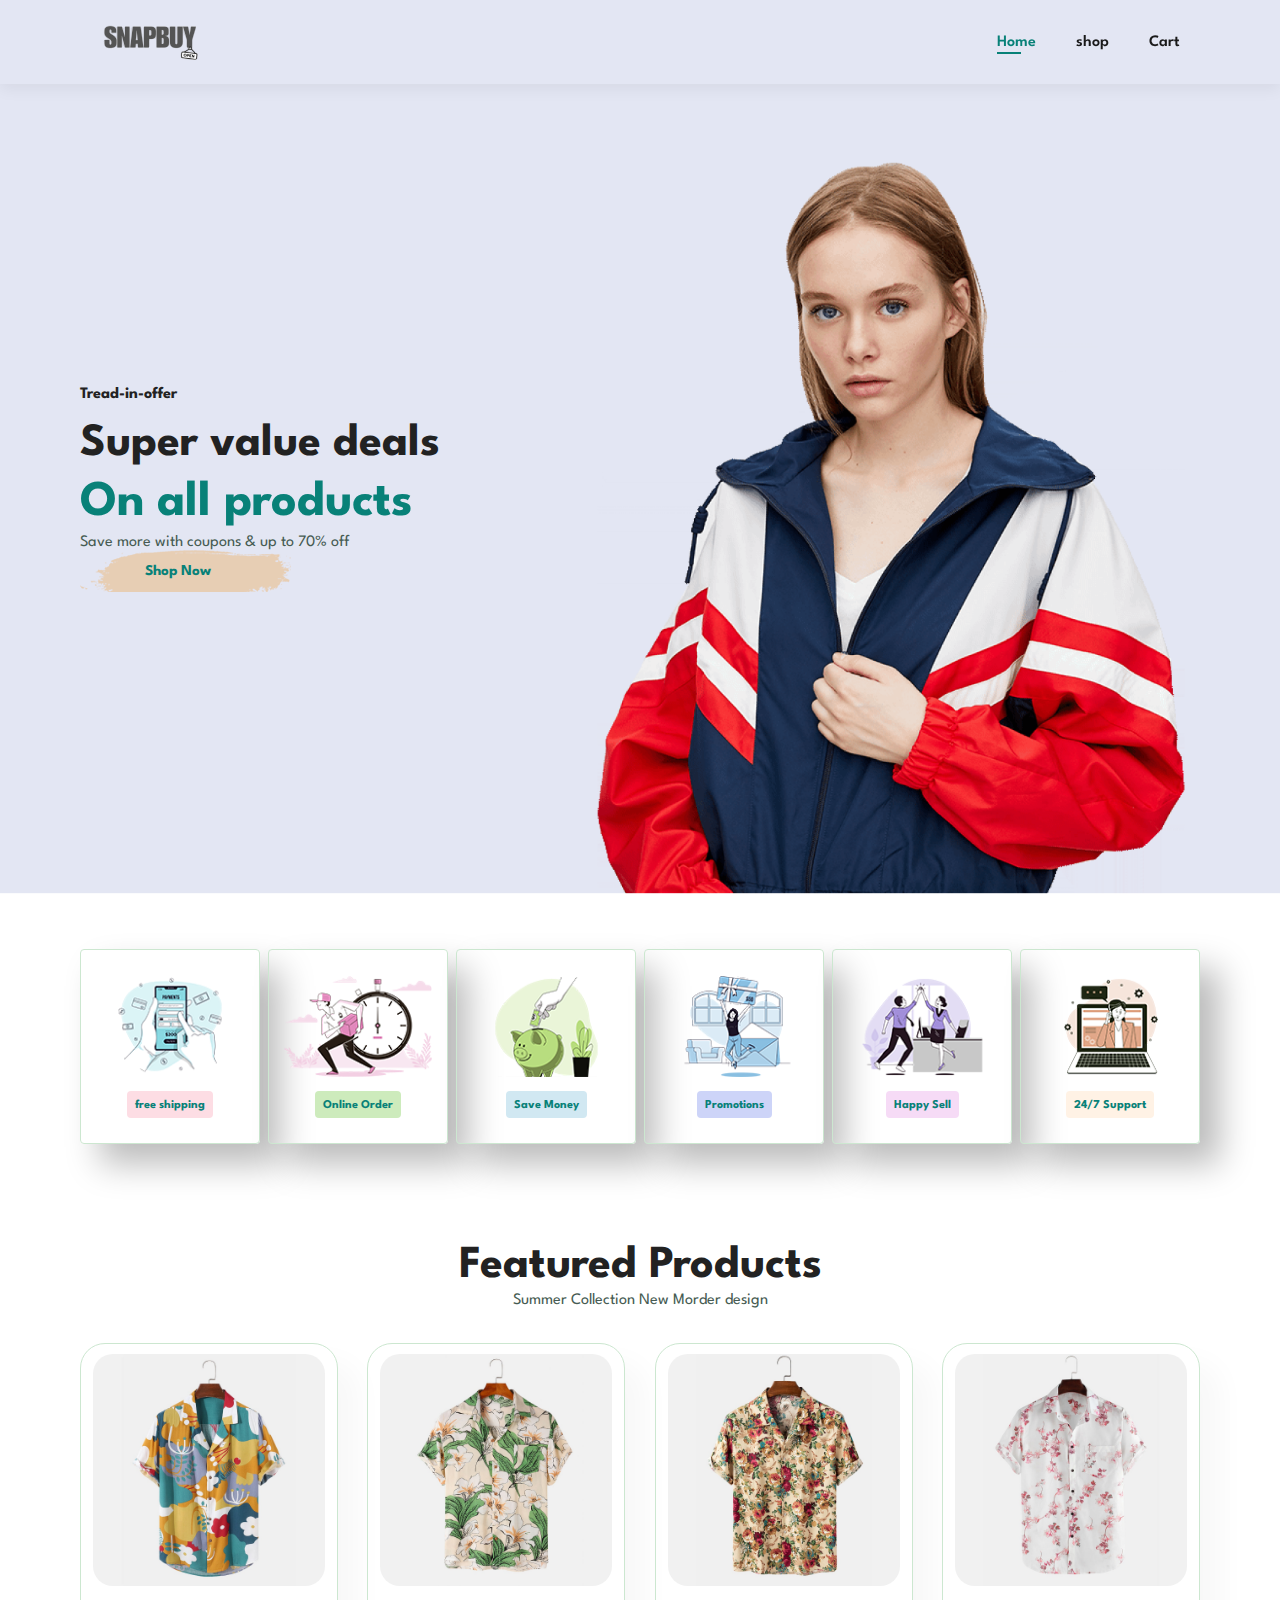
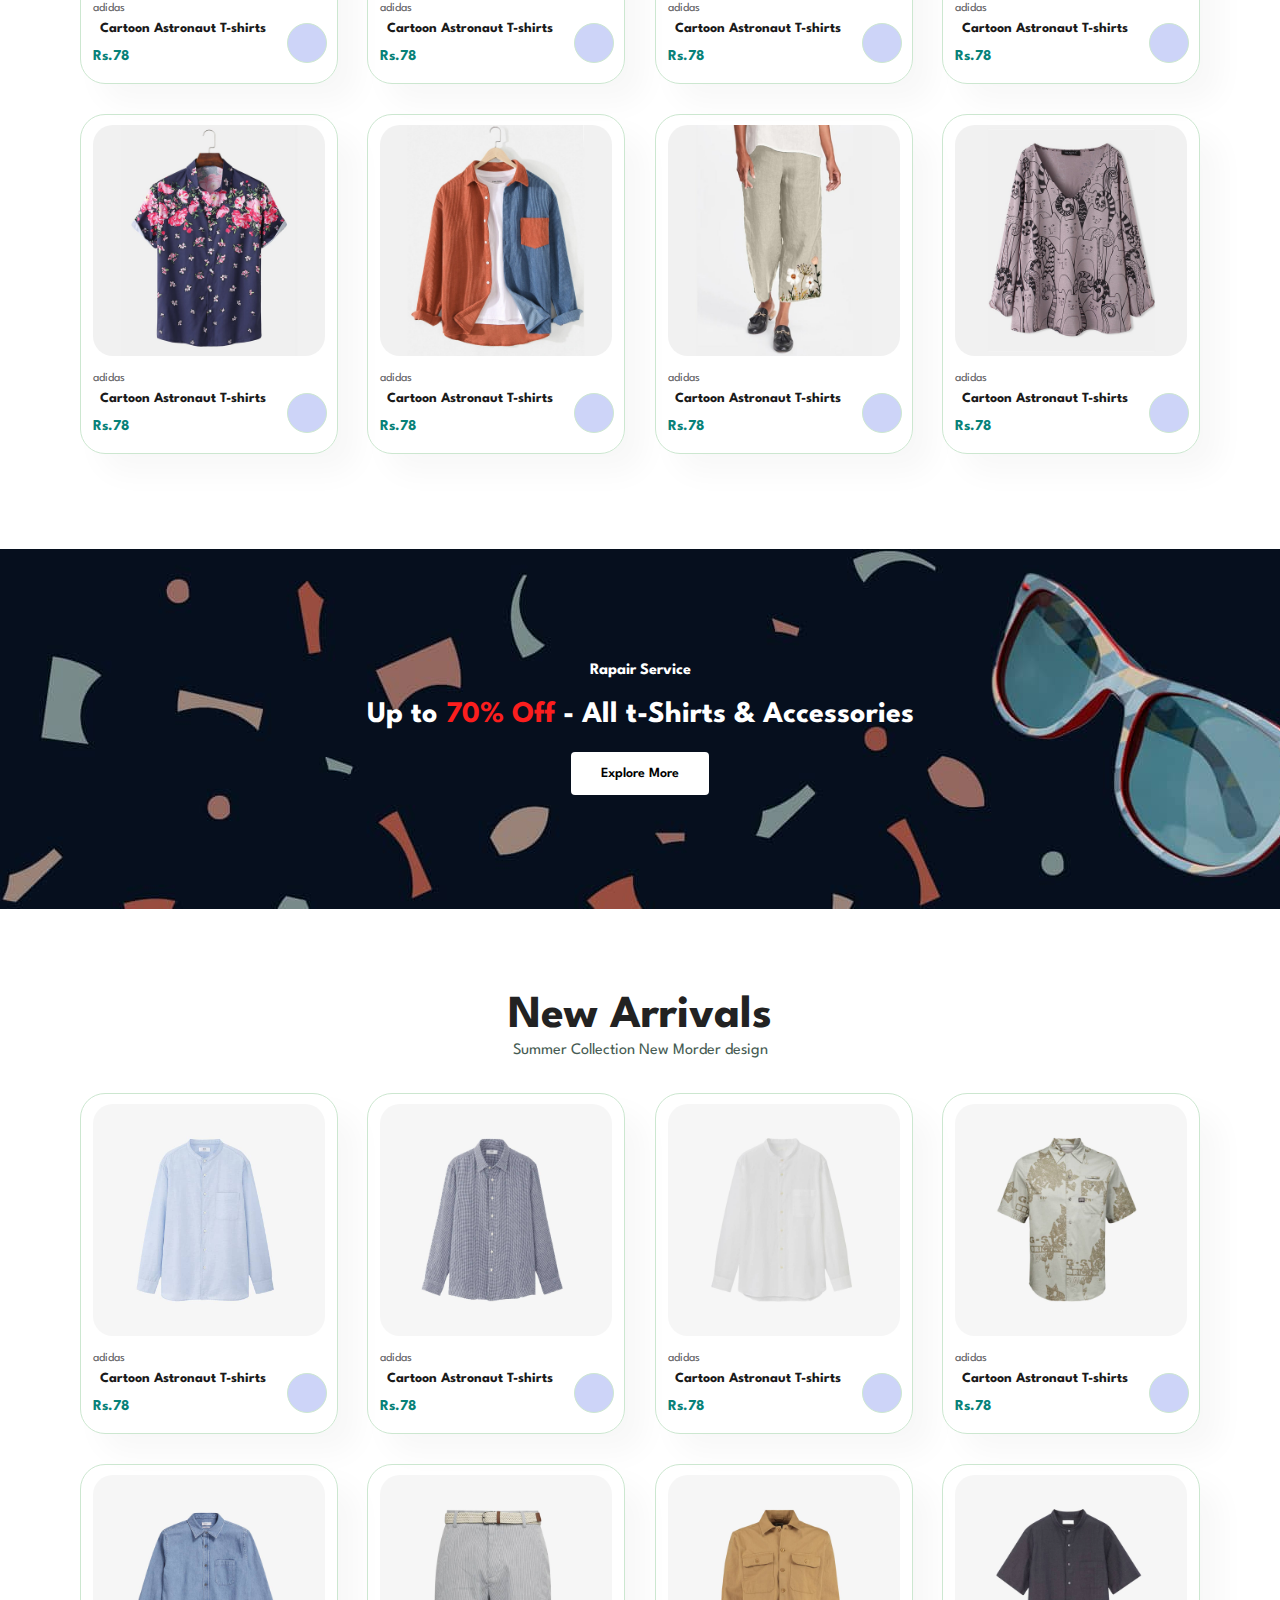
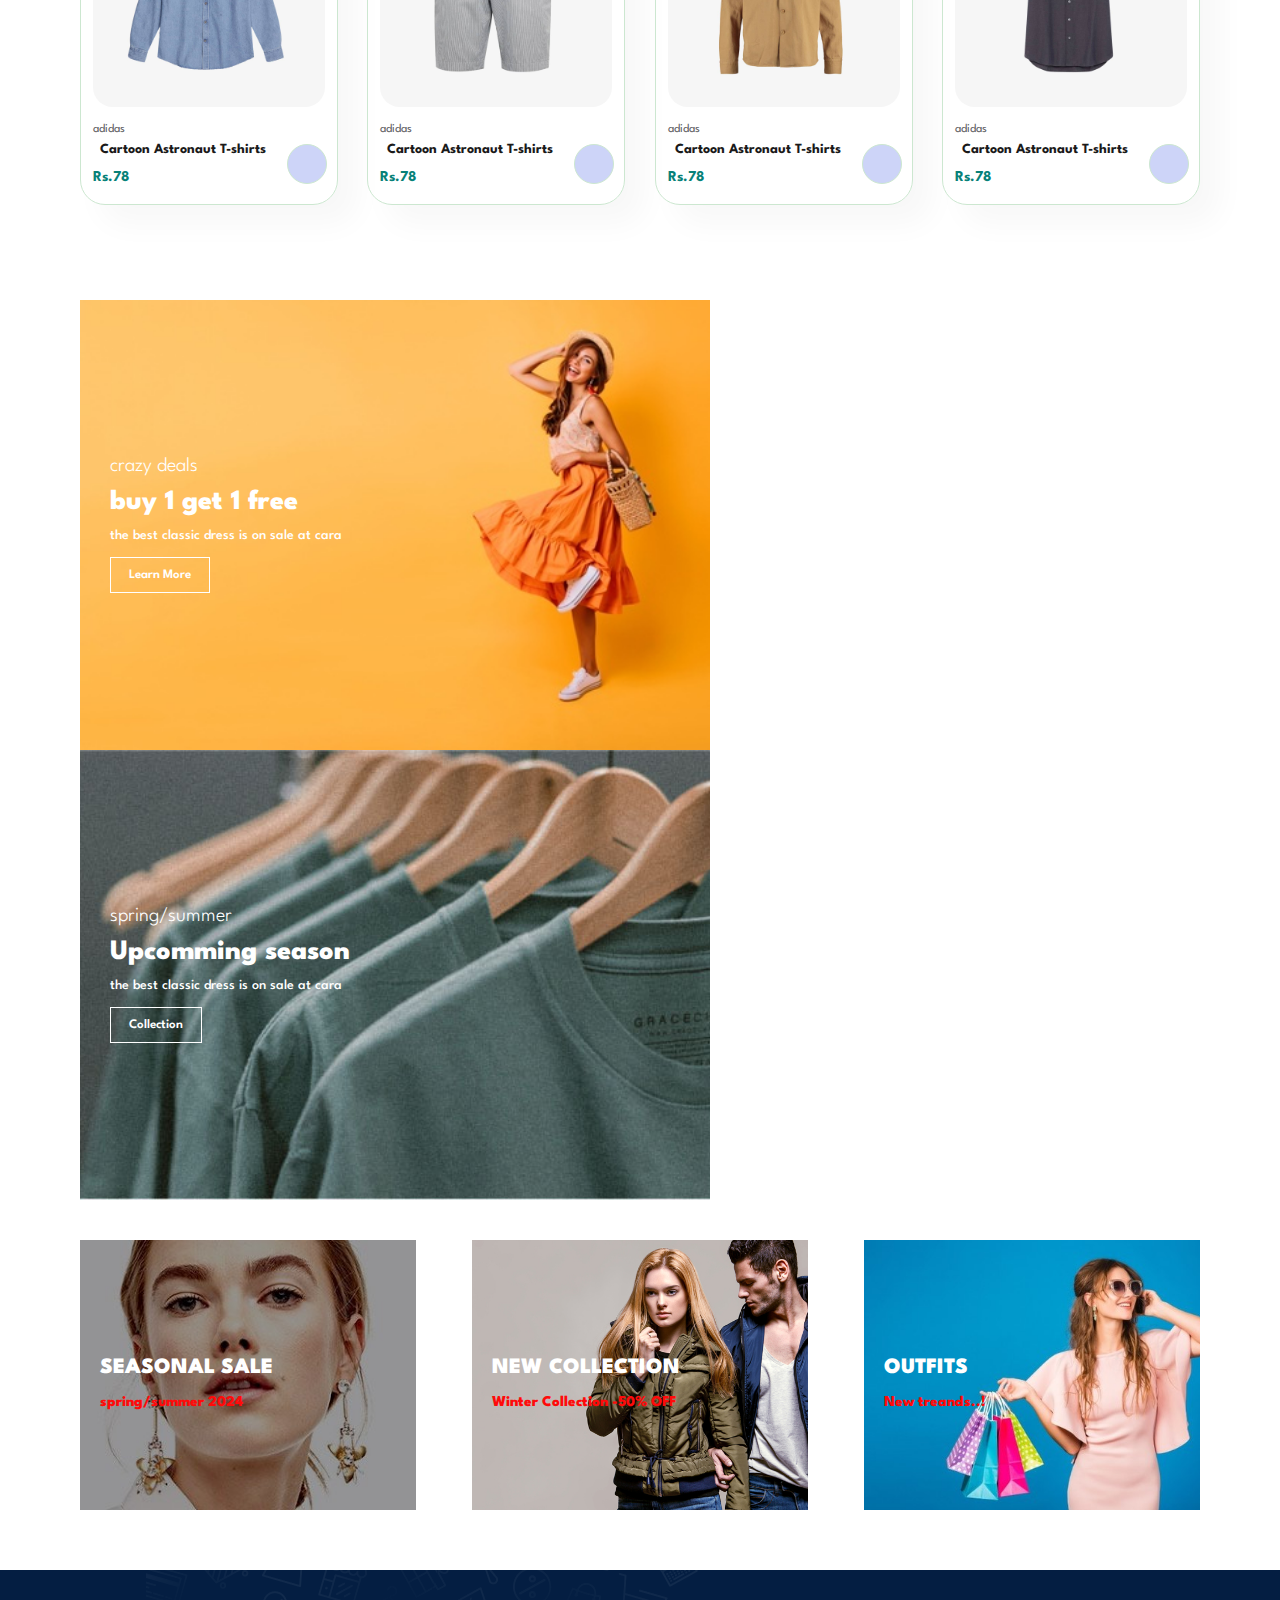
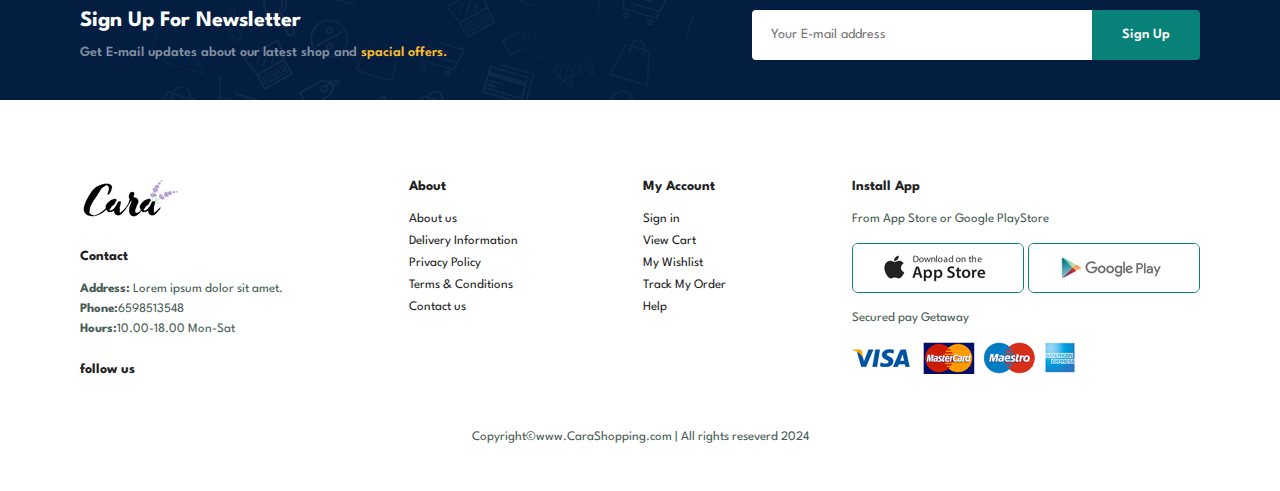
<file: index.html>
<!DOCTYPE html>
<html lang="en">

<head>
    <meta charset="UTF-8">
    <meta name="viewport" content="width=device-width, initial-scale=1.0">
    <title>Snapbuy-online shopping solutions</title>
    <link rel="stylesheet" href="https://cdnjs.cloudflare.com/ajax/libs/font-awesome/6.5.1/css/all.min.css"
        integrity="sha512-DTOQO9RWCH3ppGqcWaEA1BIZOC6xxalwEsw9c2QQeAIftl+Vegovlnee1c9QX4TctnWMn13TZye+giMm8e2LwA=="
        crossorigin="anonymous" referrerpolicy="no-referrer" />


    <link rel="stylesheet" href="style.css">
</head>

<body>
    <section id="header">
        <a href="#"><img src="img/snapbuy.png" class="logo"></a>

        <div>
            <ul id="navbar">
                <li><a class="active" href="index.html">Home</a></li>
                <li><a href="shop.html">shop</a></li>
                <li><a href="cart.html">Cart</a></li>


            </ul>

        </div>
    </section>


    <section id="hero">
        <h4>Tread-in-offer</h4>
        <h2>Super value deals</h2>
        <h1>On all products</h1>
        <p>Save more with coupons & up to 70% off</p>
        <button>Shop Now</button>
    </section>

    <section id="feature" class="section-p1">

        <div class="fe-box">
            <img src="img/features/f1.png" alt="">
            <h6>free shipping</h6>
        </div>

        <div class="fe-box">
            <img src="img/features/f2.png" alt="">
            <h6>Online Order</h6>
        </div>

        <div class="fe-box">
            <img src="img/features/f3.png" alt="">
            <h6>Save Money</h6>
        </div>

        <div class="fe-box">
            <img src="img/features/f4.png" alt="">
            <h6>Promotions</h6>
        </div>

        <div class="fe-box">
            <img src="img/features/f5.png" alt="">
            <h6>Happy Sell</h6>
        </div>

        <div class="fe-box">
            <img src="img/features/f6.png" alt="">
            <h6>24/7 Support</h6>
        </div>
    </section>

    <section id="product1" class="section-p1">
        <h2>Featured Products </h2>
        <p>Summer Collection New Morder design </p>
        <div class="pro-container">
            <div class="pro">
                <img src="img/products/f1.jpg" alt="">
                <div class="des">
                    <span>adidas</span>
                    <h5>Cartoon Astronaut T-shirts</h5>
                    <div class="star">
                        <i class="fas fa-star"> </i>
                        <i class="fas fa-star"> </i>
                        <i class="fas fa-star"> </i>
                        <i class="fas fa-star"> </i>
                        <i class="fas fa-star"> </i>
                    </div>
                    <h4>Rs.78</h4>
                </div>
                <a href="#"><i class="fal fa-cart-shopping cart"></i></a>
            </div>

            <div class="pro">
                <img src="img/products/f2.jpg" alt="">
                <div class="des">
                    <span>adidas</span>
                    <h5>Cartoon Astronaut T-shirts</h5>
                    <div class="star">
                        <i class="fas fa-star"> </i>
                        <i class="fas fa-star"> </i>
                        <i class="fas fa-star"> </i>
                        <i class="fas fa-star"> </i>
                        <i class="fas fa-star"> </i>
                    </div>
                    <h4>Rs.78</h4>
                </div>
                <a href="#"><i class="fal fa-cart-shopping cart"></i></a>
            </div>

            <div class="pro">
                <img src="img/products/f3.jpg" alt="">
                <div class="des">
                    <span>adidas</span>
                    <h5>Cartoon Astronaut T-shirts</h5>
                    <div class="star">
                        <i class="fas fa-star"> </i>
                        <i class="fas fa-star"> </i>
                        <i class="fas fa-star"> </i>
                        <i class="fas fa-star"> </i>
                        <i class="fas fa-star"> </i>
                    </div>
                    <h4>Rs.78</h4>
                </div>
                <a href="#"><i class="fal fa-cart-shopping cart"></i></a>
            </div>

            <div class="pro">
                <img src="img/products/f4.jpg" alt="">
                <div class="des">
                    <span>adidas</span>
                    <h5>Cartoon Astronaut T-shirts</h5>
                    <div class="star">
                        <i class="fas fa-star"> </i>
                        <i class="fas fa-star"> </i>
                        <i class="fas fa-star"> </i>
                        <i class="fas fa-star"> </i>
                        <i class="fas fa-star"> </i>
                    </div>
                    <h4>Rs.78</h4>
                </div>
                <a href="#"><i class="fal fa-cart-shopping cart"></i></a>
            </div>

            <div class="pro">
                <img src="img/products/f5.jpg" alt="">
                <div class="des">
                    <span>adidas</span>
                    <h5>Cartoon Astronaut T-shirts</h5>
                    <div class="star">
                        <i class="fas fa-star"> </i>
                        <i class="fas fa-star"> </i>
                        <i class="fas fa-star"> </i>
                        <i class="fas fa-star"> </i>
                        <i class="fas fa-star"> </i>
                    </div>
                    <h4>Rs.78</h4>
                </div>
                <a href="#"><i class="fal fa-cart-shopping cart"></i></a>
            </div>

            <div class="pro">
                <img src="img/products/f6.jpg" alt="">
                <div class="des">
                    <span>adidas</span>
                    <h5>Cartoon Astronaut T-shirts</h5>
                    <div class="star">
                        <i class="fas fa-star"> </i>
                        <i class="fas fa-star"> </i>
                        <i class="fas fa-star"> </i>
                        <i class="fas fa-star"> </i>
                        <i class="fas fa-star"> </i>
                    </div>
                    <h4>Rs.78</h4>
                </div>
                <a href="#"><i class="fal fa-cart-shopping cart"></i></a>
            </div>


            <div class="pro">
                <img src="img/products/f7.jpg" alt="">
                <div class="des">
                    <span>adidas</span>
                    <h5>Cartoon Astronaut T-shirts</h5>
                    <div class="star">
                        <i class="fas fa-star"> </i>
                        <i class="fas fa-star"> </i>
                        <i class="fas fa-star"> </i>
                        <i class="fas fa-star"> </i>
                        <i class="fas fa-star"> </i>
                    </div>
                    <h4>Rs.78</h4>
                </div>
                <a href="#"><i class="fal fa-cart-shopping cart"></i></a>
            </div>


            <div class="pro">
                <img src="img/products/f8.jpg" alt="">
                <div class="des">
                    <span>adidas</span>
                    <h5>Cartoon Astronaut T-shirts</h5>
                    <div class="star">
                        <i class="fas fa-star"> </i>
                        <i class="fas fa-star"> </i>
                        <i class="fas fa-star"> </i>
                        <i class="fas fa-star"> </i>
                        <i class="fas fa-star"> </i>
                    </div>
                    <h4>Rs.78</h4>
                </div>
                <a href="#"><i class="fal fa-cart-shopping cart"></i></a>
            </div>


        </div>

    </section>

    <section id="banner" class="section-m1">
        <h4>Rapair Service</h4>

        <h2>Up to <span>70% Off</span> - All t-Shirts & Accessories</h2>

        <button class="normal">Explore More </button>

    </section>
    <section id="product1" class="section-p1">
        <h2>New Arrivals </h2>
        <p>Summer Collection New Morder design </p>
        <div class="pro-container">
            <div class="pro">
                <img src="img/products/n1.jpg" alt="">
                <div class="des">
                    <span>adidas</span>
                    <h5>Cartoon Astronaut T-shirts</h5>
                    <div class="star">
                        <i class="fas fa-star"> </i>
                        <i class="fas fa-star"> </i>
                        <i class="fas fa-star"> </i>
                        <i class="fas fa-star"> </i>
                        <i class="fas fa-star"> </i>
                    </div>
                    <h4>Rs.78</h4>
                </div>
                <a href="#"><i class="fal fa-cart-shopping cart"></i></a>
            </div>

            <div class="pro">
                <img src="img/products/n2.jpg" alt="">
                <div class="des">
                    <span>adidas</span>
                    <h5>Cartoon Astronaut T-shirts</h5>
                    <div class="star">
                        <i class="fas fa-star"> </i>
                        <i class="fas fa-star"> </i>
                        <i class="fas fa-star"> </i>
                        <i class="fas fa-star"> </i>
                        <i class="fas fa-star"> </i>
                    </div>
                    <h4>Rs.78</h4>
                </div>
                <a href="#"><i class="fal fa-cart-shopping cart"></i></a>
            </div>

            <div class="pro">
                <img src="img/products/n3.jpg" alt="">
                <div class="des">
                    <span>adidas</span>
                    <h5>Cartoon Astronaut T-shirts</h5>
                    <div class="star">
                        <i class="fas fa-star"> </i>
                        <i class="fas fa-star"> </i>
                        <i class="fas fa-star"> </i>
                        <i class="fas fa-star"> </i>
                        <i class="fas fa-star"> </i>
                    </div>
                    <h4>Rs.78</h4>
                </div>
                <a href="#"><i class="fal fa-cart-shopping cart"></i></a>
            </div>

            <div class="pro">
                <img src="img/products/n4.jpg" alt="">
                <div class="des">
                    <span>adidas</span>
                    <h5>Cartoon Astronaut T-shirts</h5>
                    <div class="star">
                        <i class="fas fa-star"> </i>
                        <i class="fas fa-star"> </i>
                        <i class="fas fa-star"> </i>
                        <i class="fas fa-star"> </i>
                        <i class="fas fa-star"> </i>
                    </div>
                    <h4>Rs.78</h4>
                </div>
                <a href="#"><i class="fal fa-cart-shopping cart"></i></a>
            </div>

            <div class="pro">
                <img src="img/products/n5.jpg" alt="">
                <div class="des">
                    <span>adidas</span>
                    <h5>Cartoon Astronaut T-shirts</h5>
                    <div class="star">
                        <i class="fas fa-star"> </i>
                        <i class="fas fa-star"> </i>
                        <i class="fas fa-star"> </i>
                        <i class="fas fa-star"> </i>
                        <i class="fas fa-star"> </i>
                    </div>
                    <h4>Rs.78</h4>
                </div>
                <a href="#"><i class="fal fa-cart-shopping cart"></i></a>
            </div>

            <div class="pro">
                <img src="img/products/n6.jpg" alt="">
                <div class="des">
                    <span>adidas</span>
                    <h5>Cartoon Astronaut T-shirts</h5>
                    <div class="star">
                        <i class="fas fa-star"> </i>
                        <i class="fas fa-star"> </i>
                        <i class="fas fa-star"> </i>
                        <i class="fas fa-star"> </i>
                        <i class="fas fa-star"> </i>
                    </div>
                    <h4>Rs.78</h4>
                </div>
                <a href="#"><i class="fal fa-cart-shopping cart"></i></a>
            </div>


            <div class="pro">
                <img src="img/products/n7.jpg" alt="">
                <div class="des">
                    <span>adidas</span>
                    <h5>Cartoon Astronaut T-shirts</h5>
                    <div class="star">
                        <i class="fas fa-star"> </i>
                        <i class="fas fa-star"> </i>
                        <i class="fas fa-star"> </i>
                        <i class="fas fa-star"> </i>
                        <i class="fas fa-star"> </i>
                    </div>
                    <h4>Rs.78</h4>
                </div>
                <a href="#"><i class="fal fa-cart-shopping cart"></i></a>
            </div>


            <div class="pro">
                <img src="img/products/n8.jpg" alt="">
                <div class="des">
                    <span>adidas</span>
                    <h5>Cartoon Astronaut T-shirts</h5>
                    <div class="star">
                        <i class="fas fa-star"> </i>
                        <i class="fas fa-star"> </i>
                        <i class="fas fa-star"> </i>
                        <i class="fas fa-star"> </i>
                        <i class="fas fa-star"> </i>
                    </div>
                    <h4>Rs.78</h4>
                </div>
                <a href="#"><i class="fal fa-cart-shopping cart"></i></a>
            </div>


        </div>

    </section>

    <section id="sm-banner" class="section-p1">

        <div class="banner-box">
            <h4>crazy deals</h4>
            <h2>buy 1 get 1 free</h2>
            <span>the best classic dress is on sale at cara</span>
            <button class="white">Learn More</button>
        </div>

        <div class="banner-box  banner-box2">
            <h4>spring/summer</h4>
            <h2>Upcomming season</h2>
            <span>the best classic dress is on sale at cara</span>
            <button class="white">Collection</button>
        </div>
    </section>

    <section id="banner3">
        <div class="banner-box">
            <h2>SEASONAL SALE</h2>
            <h3>spring/summer 2024</h3>
        </div>

        <div class="banner-box  banner-box2">
            <h2>NEW COLLECTION</h2>
            <h3>Winter Collection -50% OFF</h3>
        </div>

        <div class="banner-box  banner-box3">
            <h2>OUTFITS</h2>
            <h3>New treands..!</h3>
        </div>
    </section>

    <section id="newsletter" class="section-p1 section-m1">
        <div class="newstext">
            <h4>Sign Up For Newsletter</h4><br>
            <p>Get E-mail updates about our latest shop and <span>spacial offers. </span> </p>
        </div>

        <div class="form">
            <input type="text" placeholder="Your E-mail address">
            <button class="normal">Sign Up</button>
        </div>
    </section>
    <footer class="section-p1">
        <div class="col">
            <img class="logo" src="img/logo.png" alt="">
            <h4>Contact</h4>
            <p><strong>Address:</strong> Lorem ipsum dolor sit amet.</p>
            <p><strong>Phone:</strong>6598513548</p>
            <p><strong>Hours:</strong>10.00-18.00 Mon-Sat</p>
            <div class="follow">
                <h4>follow us</h4>
                <div class="icon">
                    <i class="fab fa-facebook-f"></i>
                    <i class="fab fa-twitter"></i>
                    <i class="fab fa-instagram"></i>
                    <i class="fab fa-youtube"></i>

                </div>
            </div>
        </div>

        <div class="col">
            <h4>About</h4>
            <a href="#">About us </a>
            <a href="#">Delivery Information</a>
            <a href="#">Privacy Policy</a>
            <a href="#">Terms & Conditions</a>
            <a href="#">Contact us </a>
        </div>

        <div class="col">
            <h4>My Account</h4>
            <a href="#">Sign in </a>
            <a href="#">View Cart</a>
            <a href="#">My Wishlist</a>
            <a href="#">Track My Order</a>
            <a href="#">Help</a>
        </div>

        <div class="col install">
            <h4>Install App</h4>
            <p>From App Store or Google PlayStore</p>
            <div class="row">
                <img src="img/pay/app.jpg" alt="">
                <img src="img/pay/play.jpg" alt="">

            </div>
            <p>Secured pay Getaway</p>
            <img src="img/pay/pay.png" alt="">
        </div>

        <div class="copyright">
            <p>Copyright&copy;www.CaraShopping.com | All rights reseverd 2024</p>
        </div>

    </footer>
    <script src="script.js"></script>
</body>

</html>
</file>
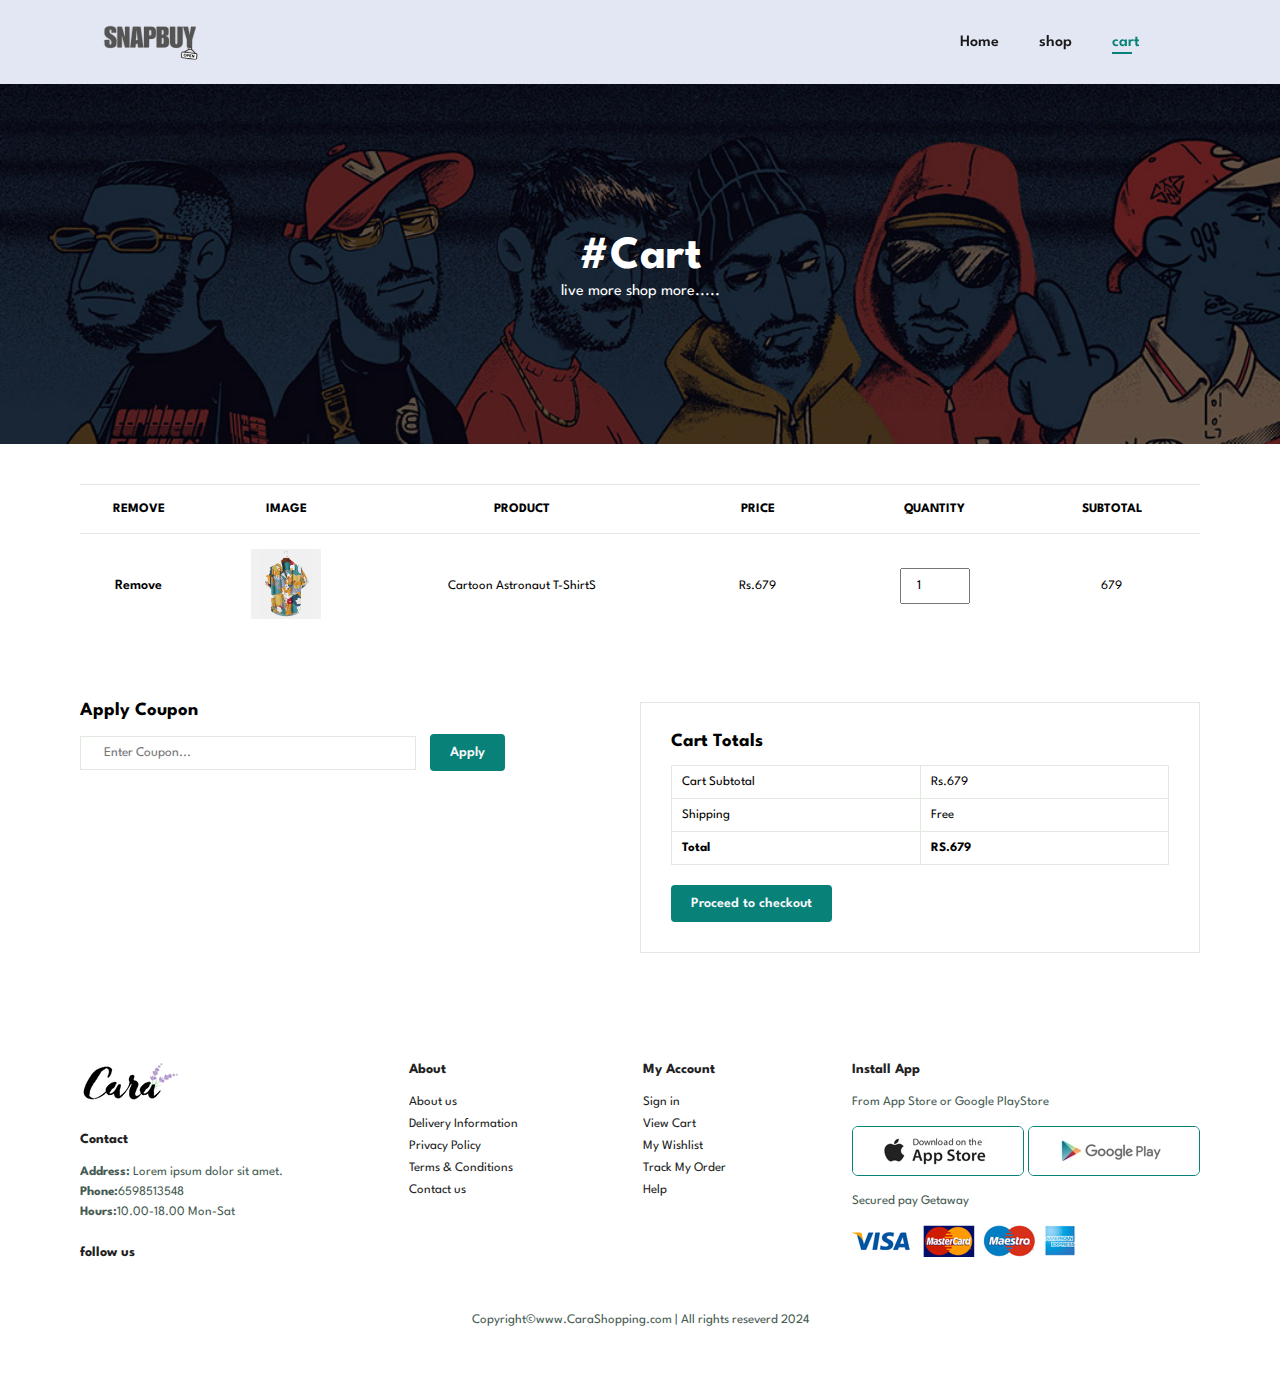
<file: cart.html>
<!DOCTYPE html>
<html lang="en">

<head>
    <meta charset="UTF-8">
    <meta name="viewport" content="width=device-width, initial-scale=1.0">
    <title>Ecom Cart</title>
    
    <link rel="stylesheet" href="style.css ">
</head>

<body>
    <section id="header">
        <a href="#"><img src="img/snapbuy.png" class="logo"></a>

        <div>
            <ul id="navbar">
                <li><a href="index.html">Home</a></li>
                <li><a href="shop.html">shop</a></li>
                <li><a class="active" href="cart.html">cart</a></li>

                <li><a href="#"> <i class="fa-solid fa-cart-shopping"></i></a></li>


            </ul>

        </div>
    </section>


    <section id="page-header" class="cart-header">

        <h2>#Cart</h2>
        <p>live more shop more.....</p>

    </section>

    <section id="cart" class="section-p1">
        <table width="100%">
            <thead>
                <tr>
                    <td>Remove</td>
                    <td>image</td>
                    <td>Product</td>
                    <td>price </td>
                    <td>Quantity</td>
                    <td>Subtotal</td>
                </tr>
            </thead>
            <tbody>
                <tr>
                    <td><button class="normal">Remove</button></td>
                    <td><img src="img/products/f1.jpg" alt=""></td>
                    <td>Cartoon Astronaut T-ShirtS</td>
                    <td>Rs.679</td>
                    <td><input type="number" value="1"></td>
                    <td>679</td>

                </tr>
            </tbody>


        </table>
    </section>

    <section id="cart-add" class="section-p1">
        <div id="coupon">
            <h3>Apply Coupon</h3>
            <div>
                <input type="text" placeholder=" Enter Coupon...">

                <button class="normal">Apply</button>
            </div>
        </div>

        <div id="Subtotal">
            <h3>Cart Totals</h3>
            <table>
                <tr>
                    <td>Cart Subtotal</td>
                    <td>Rs.679</td>
                </tr>
                <tr>
                    <td>Shipping</td>
                    <td>Free</td>
                </tr>
                <tr>
                    <td><strong>Total</strong></td>
                    <td><strong>RS.679</strong></td>
                </tr>
            </table>
          <button class="normal">Proceed to checkout</button>


        </div>
    </section>


    <footer class="section-p1">
        <div class="col">
            <img class="logo" src="img/logo.png" alt="">
            <h4>Contact</h4>
            <p><strong>Address:</strong> Lorem ipsum dolor sit amet.</p>
            <p><strong>Phone:</strong>6598513548</p>
            <p><strong>Hours:</strong>10.00-18.00 Mon-Sat</p>
            <div class="follow">
                <h4>follow us</h4>
                <div class="icon">
                    <i class="fab fa-facebook-f"></i>
                    <i class="fab fa-twitter"></i>
                    <i class="fab fa-instagram"></i>
                    <i class="fab fa-youtube"></i>

                </div>
            </div>
        </div>

        <div class="col">
            <h4>About</h4>
            <a href="#">About us </a>
            <a href="#">Delivery Information</a>
            <a href="#">Privacy Policy</a>
            <a href="#">Terms & Conditions</a>
            <a href="#">Contact us </a>
        </div>

        <div class="col">
            <h4>My Account</h4>
            <a href="#">Sign in </a>
            <a href="#">View Cart</a>
            <a href="#">My Wishlist</a>
            <a href="#">Track My Order</a>
            <a href="#">Help</a>
        </div>

        <div class="col install">
            <h4>Install App</h4>
            <p>From App Store or Google PlayStore</p>
            <div class="row">
                <img src="img/pay/app.jpg" alt="">
                <img src="img/pay/play.jpg" alt="">

            </div>
            <p>Secured pay Getaway</p>
            <img src="img/pay/pay.png" alt="">
        </div>

        <div class="copyright">
            <p>Copyright&copy;www.CaraShopping.com | All rights reseverd 2024</p>
        </div>

    </footer>
</body>

</html>
</file>
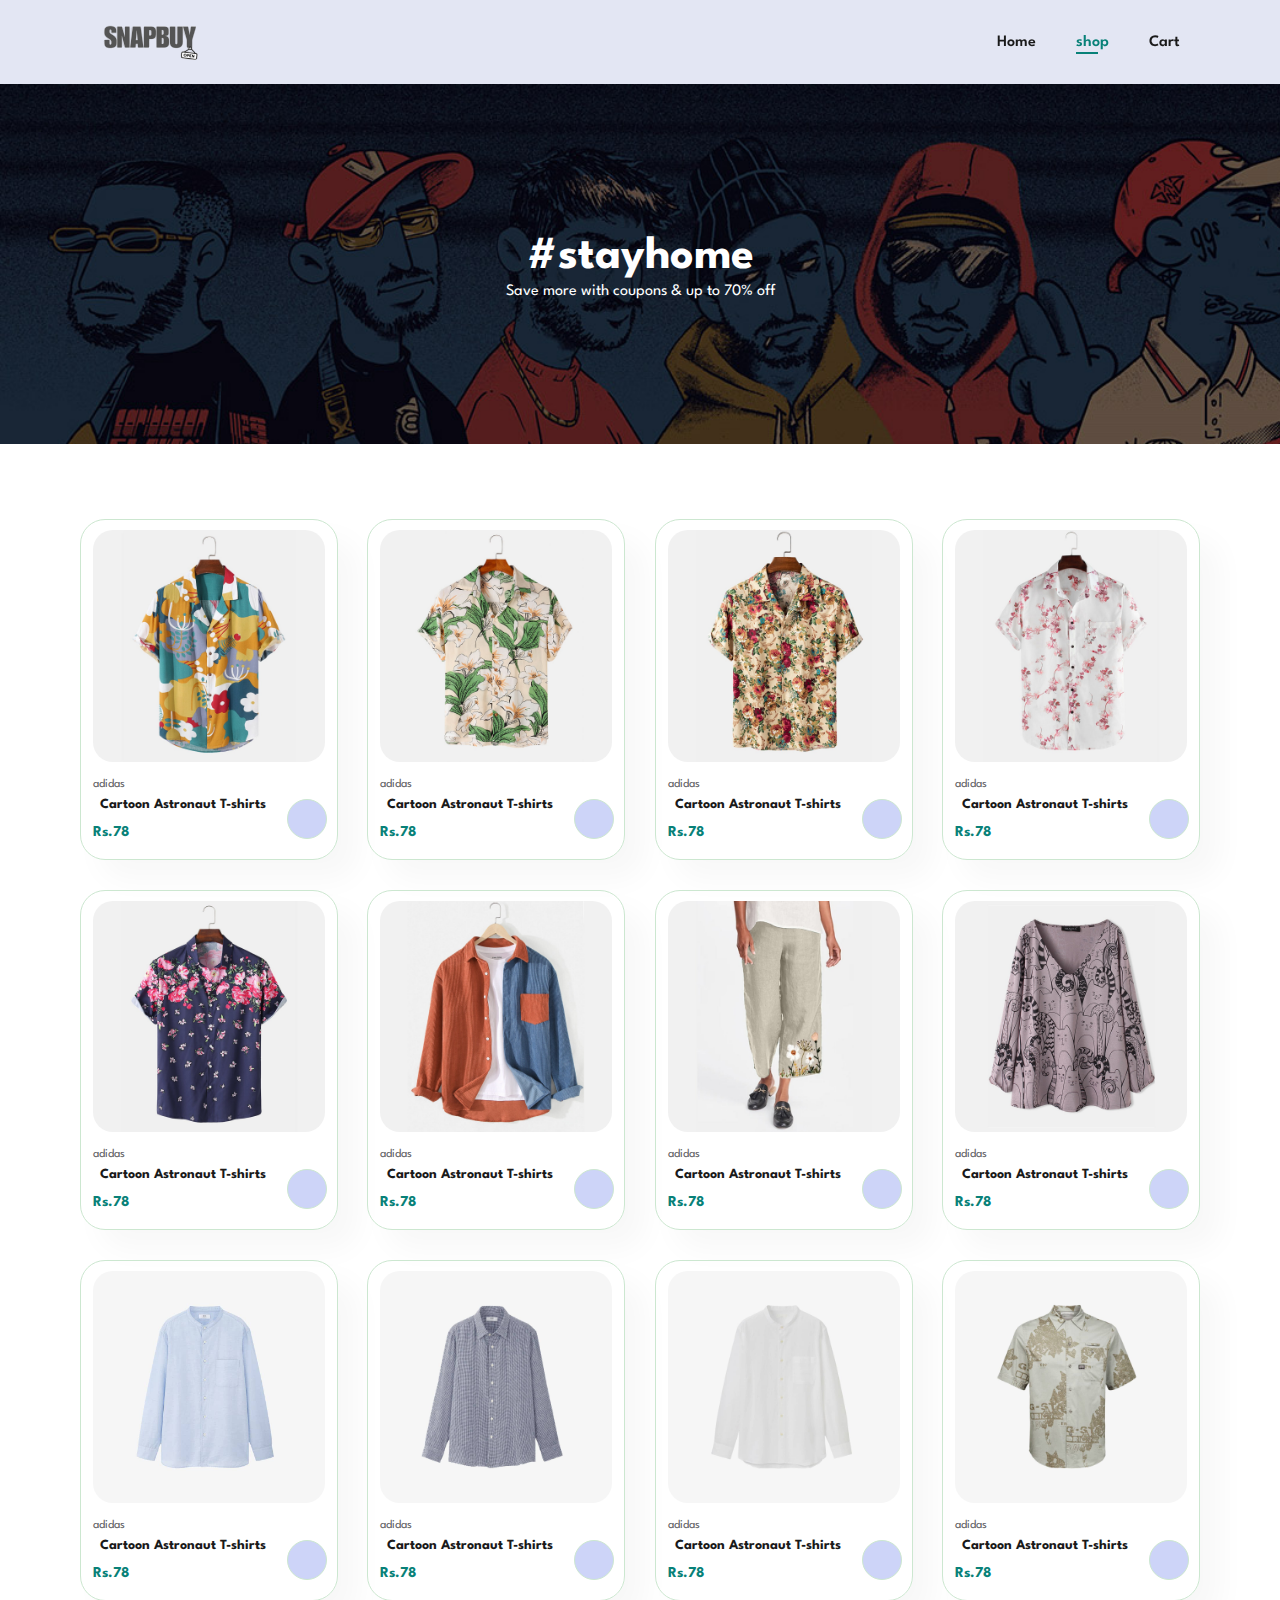
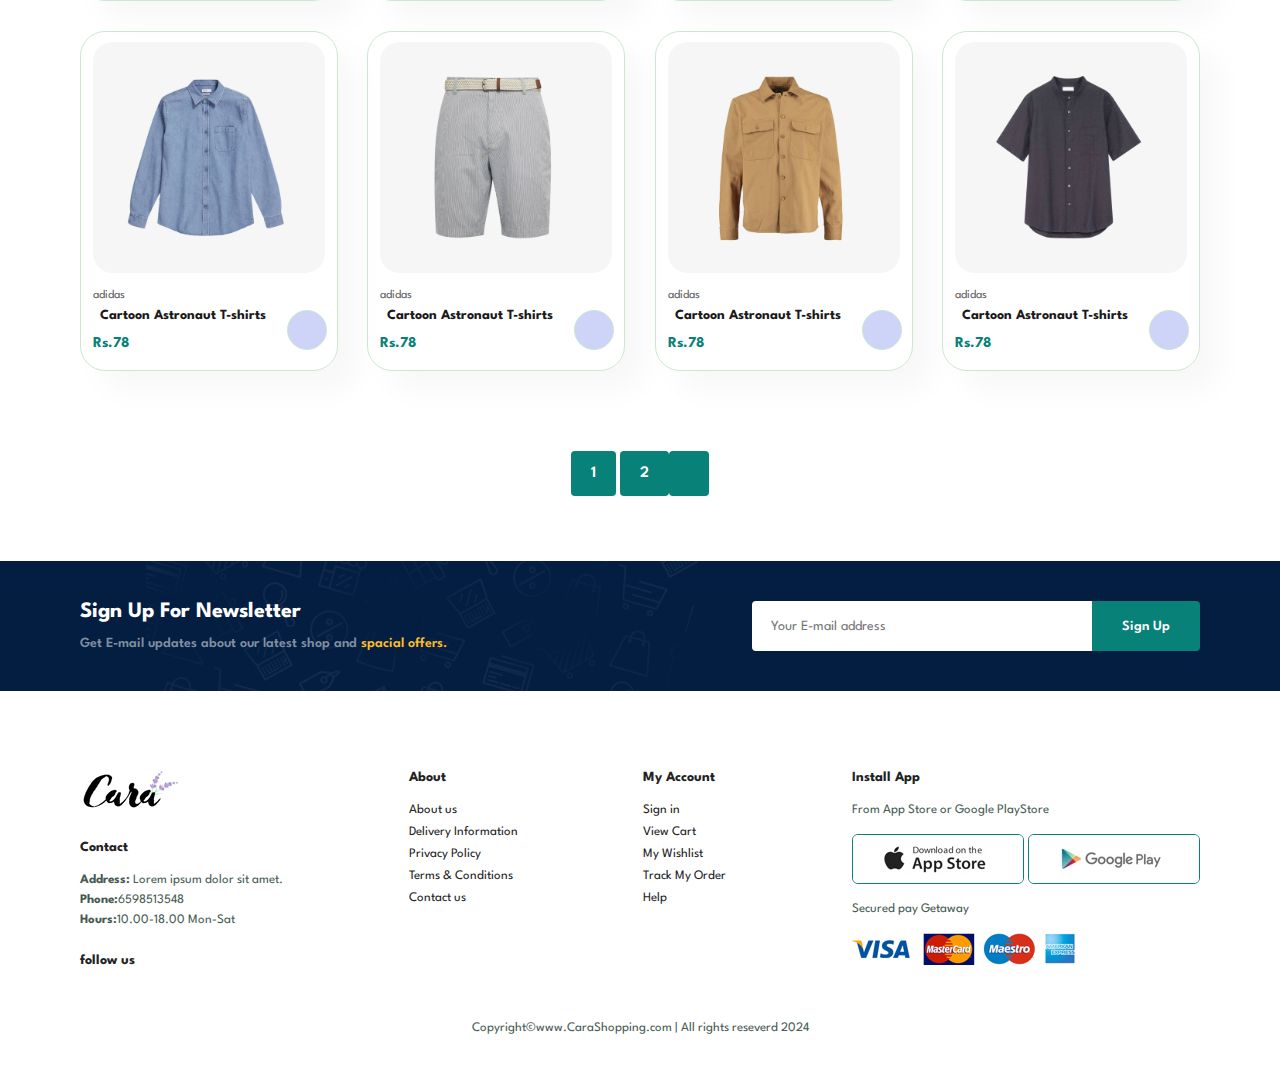
<file: shop.html>
<!DOCTYPE html>
<html lang="en">

<head>
    <meta charset="UTF-8">
    <meta name="viewport" content="width=device-width, initial-scale=1.0">
    <title>Document</title>
    <link rel="stylesheet" href="https://cdnjs.cloudflare.com/ajax/libs/font-awesome/6.5.1/css/all.min.css"
        integrity="sha512-DTOQO9RWCH3ppGqcWaEA1BIZOC6xxalwEsw9c2QQeAIftl+Vegovlnee1c9QX4TctnWMn13TZye+giMm8e2LwA=="
        crossorigin="anonymous" referrerpolicy="no-referrer" />


    <link rel="stylesheet" href="style.css">
</head>

<body>
    <section id="header">
        <a href="#"><img src="img/snapbuy.png" class="logo"></a>

        <div>
            <ul id="navbar">
                <li><a href="index.html">Home</a></li>
                <li><a class="active" href="shop.html">shop</a></li>
                <li><a href="cart.html">Cart</a></li>


            </ul>

        </div>
    </section>


    <section id="page-header">

        <h2>#stayhome</h2>
        <p>Save more with coupons & up to 70% off</p>

    </section>

    <section id="product1" class="section-p1">

        <div class="pro-container">
            <div class="pro" onclick="window.location.href='sproduct.html';">
                <img src="img/products/f1.jpg" alt="">
                <div class="des">
                    <span>adidas</span>
                    <h5>Cartoon Astronaut T-shirts</h5>
                    <div class="star">
                        <i class="fas fa-star"> </i>
                        <i class="fas fa-star"> </i>
                        <i class="fas fa-star"> </i>
                        <i class="fas fa-star"> </i>
                        <i class="fas fa-star"> </i>
                    </div>
                    <h4>Rs.78</h4>
                </div>
                <a href="#"><i class="fal fa-cart-shopping cart"></i></a>
            </div>

            <div class="pro">
                <img src="img/products/f2.jpg" alt="">
                <div class="des">
                    <span>adidas</span>
                    <h5>Cartoon Astronaut T-shirts</h5>
                    <div class="star">
                        <i class="fas fa-star"> </i>
                        <i class="fas fa-star"> </i>
                        <i class="fas fa-star"> </i>
                        <i class="fas fa-star"> </i>
                        <i class="fas fa-star"> </i>
                    </div>
                    <h4>Rs.78</h4>
                </div>
                <a href="#"><i class="fal fa-cart-shopping cart"></i></a>
            </div>

            <div class="pro">
                <img src="img/products/f3.jpg" alt="">
                <div class="des">
                    <span>adidas</span>
                    <h5>Cartoon Astronaut T-shirts</h5>
                    <div class="star">
                        <i class="fas fa-star"> </i>
                        <i class="fas fa-star"> </i>
                        <i class="fas fa-star"> </i>
                        <i class="fas fa-star"> </i>
                        <i class="fas fa-star"> </i>
                    </div>
                    <h4>Rs.78</h4>
                </div>
                <a href="#"><i class="fal fa-cart-shopping cart"></i></a>
            </div>

            <div class="pro">
                <img src="img/products/f4.jpg" alt="">
                <div class="des">
                    <span>adidas</span>
                    <h5>Cartoon Astronaut T-shirts</h5>
                    <div class="star">
                        <i class="fas fa-star"> </i>
                        <i class="fas fa-star"> </i>
                        <i class="fas fa-star"> </i>
                        <i class="fas fa-star"> </i>
                        <i class="fas fa-star"> </i>
                    </div>
                    <h4>Rs.78</h4>
                </div>
                <a href="#"><i class="fal fa-cart-shopping cart"></i></a>
            </div>

            <div class="pro">
                <img src="img/products/f5.jpg" alt="">
                <div class="des">
                    <span>adidas</span>
                    <h5>Cartoon Astronaut T-shirts</h5>
                    <div class="star">
                        <i class="fas fa-star"> </i>
                        <i class="fas fa-star"> </i>
                        <i class="fas fa-star"> </i>
                        <i class="fas fa-star"> </i>
                        <i class="fas fa-star"> </i>
                    </div>
                    <h4>Rs.78</h4>
                </div>
                <a href="#"><i class="fal fa-cart-shopping cart"></i></a>
            </div>

            <div class="pro">
                <img src="img/products/f6.jpg" alt="">
                <div class="des">
                    <span>adidas</span>
                    <h5>Cartoon Astronaut T-shirts</h5>
                    <div class="star">
                        <i class="fas fa-star"> </i>
                        <i class="fas fa-star"> </i>
                        <i class="fas fa-star"> </i>
                        <i class="fas fa-star"> </i>
                        <i class="fas fa-star"> </i>
                    </div>
                    <h4>Rs.78</h4>
                </div>
                <a href="#"><i class="fal fa-cart-shopping cart"></i></a>
            </div>


            <div class="pro">
                <img src="img/products/f7.jpg" alt="">
                <div class="des">
                    <span>adidas</span>
                    <h5>Cartoon Astronaut T-shirts</h5>
                    <div class="star">
                        <i class="fas fa-star"> </i>
                        <i class="fas fa-star"> </i>
                        <i class="fas fa-star"> </i>
                        <i class="fas fa-star"> </i>
                        <i class="fas fa-star"> </i>
                    </div>
                    <h4>Rs.78</h4>
                </div>
                <a href="#"><i class="fal fa-cart-shopping cart"></i></a>
            </div>


            <div class="pro">
                <img src="img/products/f8.jpg" alt="">
                <div class="des">
                    <span>adidas</span>
                    <h5>Cartoon Astronaut T-shirts</h5>
                    <div class="star">
                        <i class="fas fa-star"> </i>
                        <i class="fas fa-star"> </i>
                        <i class="fas fa-star"> </i>
                        <i class="fas fa-star"> </i>
                        <i class="fas fa-star"> </i>
                    </div>
                    <h4>Rs.78</h4>
                </div>
                <a href="#"><i class="fal fa-cart-shopping cart"></i></a>
            </div>



            <div class="pro">
                <img src="img/products/n1.jpg" alt="">
                <div class="des">
                    <span>adidas</span>
                    <h5>Cartoon Astronaut T-shirts</h5>
                    <div class="star">
                        <i class="fas fa-star"> </i>
                        <i class="fas fa-star"> </i>
                        <i class="fas fa-star"> </i>
                        <i class="fas fa-star"> </i>
                        <i class="fas fa-star"> </i>
                    </div>
                    <h4>Rs.78</h4>
                </div>
                <a href="#"><i class="fal fa-cart-shopping cart"></i></a>
            </div>

            <div class="pro">
                <img src="img/products/n2.jpg" alt="">
                <div class="des">
                    <span>adidas</span>
                    <h5>Cartoon Astronaut T-shirts</h5>
                    <div class="star">
                        <i class="fas fa-star"> </i>
                        <i class="fas fa-star"> </i>
                        <i class="fas fa-star"> </i>
                        <i class="fas fa-star"> </i>
                        <i class="fas fa-star"> </i>
                    </div>
                    <h4>Rs.78</h4>
                </div>
                <a href="#"><i class="fal fa-cart-shopping cart"></i></a>
            </div>

            <div class="pro">
                <img src="img/products/n3.jpg" alt="">
                <div class="des">
                    <span>adidas</span>
                    <h5>Cartoon Astronaut T-shirts</h5>
                    <div class="star">
                        <i class="fas fa-star"> </i>
                        <i class="fas fa-star"> </i>
                        <i class="fas fa-star"> </i>
                        <i class="fas fa-star"> </i>
                        <i class="fas fa-star"> </i>
                    </div>
                    <h4>Rs.78</h4>
                </div>
                <a href="#"><i class="fal fa-cart-shopping cart"></i></a>
            </div>

            <div class="pro">
                <img src="img/products/n4.jpg" alt="">
                <div class="des">
                    <span>adidas</span>
                    <h5>Cartoon Astronaut T-shirts</h5>
                    <div class="star">
                        <i class="fas fa-star"> </i>
                        <i class="fas fa-star"> </i>
                        <i class="fas fa-star"> </i>
                        <i class="fas fa-star"> </i>
                        <i class="fas fa-star"> </i>
                    </div>
                    <h4>Rs.78</h4>
                </div>
                <a href="#"><i class="fal fa-cart-shopping cart"></i></a>
            </div>

            <div class="pro">
                <img src="img/products/n5.jpg" alt="">
                <div class="des">
                    <span>adidas</span>
                    <h5>Cartoon Astronaut T-shirts</h5>
                    <div class="star">
                        <i class="fas fa-star"> </i>
                        <i class="fas fa-star"> </i>
                        <i class="fas fa-star"> </i>
                        <i class="fas fa-star"> </i>
                        <i class="fas fa-star"> </i>
                    </div>
                    <h4>Rs.78</h4>
                </div>
                <a href="#"><i class="fal fa-cart-shopping cart"></i></a>
            </div>

            <div class="pro">
                <img src="img/products/n6.jpg" alt="">
                <div class="des">
                    <span>adidas</span>
                    <h5>Cartoon Astronaut T-shirts</h5>
                    <div class="star">
                        <i class="fas fa-star"> </i>
                        <i class="fas fa-star"> </i>
                        <i class="fas fa-star"> </i>
                        <i class="fas fa-star"> </i>
                        <i class="fas fa-star"> </i>
                    </div>
                    <h4>Rs.78</h4>
                </div>
                <a href="#"><i class="fal fa-cart-shopping cart"></i></a>
            </div>


            <div class="pro">
                <img src="img/products/n7.jpg" alt="">
                <div class="des">
                    <span>adidas</span>
                    <h5>Cartoon Astronaut T-shirts</h5>
                    <div class="star">
                        <i class="fas fa-star"> </i>
                        <i class="fas fa-star"> </i>
                        <i class="fas fa-star"> </i>
                        <i class="fas fa-star"> </i>
                        <i class="fas fa-star"> </i>
                    </div>
                    <h4>Rs.78</h4>
                </div>
                <a href="#"><i class="fal fa-cart-shopping cart"></i></a>
            </div>


            <div class="pro">
                <img src="img/products/n8.jpg" alt="">
                <div class="des">
                    <span>adidas</span>
                    <h5>Cartoon Astronaut T-shirts</h5>
                    <div class="star">
                        <i class="fas fa-star"> </i>
                        <i class="fas fa-star"> </i>
                        <i class="fas fa-star"> </i>
                        <i class="fas fa-star"> </i>
                        <i class="fas fa-star"> </i>
                    </div>
                    <h4>Rs.78</h4>
                </div>
                <a href="#"><i class="fal fa-cart-shopping cart"></i></a>
            </div>


        </div>

    </section>

    <section id="pagination"  class="section-p1">
        <a href="#">1</a>
        <a href="#">2</a>
        <a href="#"><i class="fa-solid fa-arrow-right"></i></a>
        
    </section>

    <section id="newsletter" class="section-p1 section-m1">
        <div class="newstext">
            <h4>Sign Up For Newsletter</h4><br>
            <p>Get E-mail updates about our latest shop and <span>spacial offers. </span> </p>
        </div>

        <div class="form">
            <input type="text" placeholder="Your E-mail address">
            <button class="normal">Sign Up</button>
        </div>
    </section>
    <footer class="section-p1">
        <div class="col">
            <img class="logo" src="img/logo.png" alt="">
            <h4>Contact</h4>
            <p><strong>Address:</strong> Lorem ipsum dolor sit amet.</p>
            <p><strong>Phone:</strong>6598513548</p>
            <p><strong>Hours:</strong>10.00-18.00 Mon-Sat</p>
            <div class="follow">
                <h4>follow us</h4>
                <div class="icon">
                    <i class="fab fa-facebook-f"></i>
                    <i class="fab fa-twitter"></i>
                    <i class="fab fa-instagram"></i>
                    <i class="fab fa-youtube"></i>

                </div>
            </div>
        </div>

        <div class="col">
            <h4>About</h4>
            <a href="#">About us </a>
            <a href="#">Delivery Information</a>
            <a href="#">Privacy Policy</a>
            <a href="#">Terms & Conditions</a>
            <a href="#">Contact us </a>
        </div>

        <div class="col">
            <h4>My Account</h4>
            <a href="#">Sign in </a>
            <a href="#">View Cart</a>
            <a href="#">My Wishlist</a>
            <a href="#">Track My Order</a>
            <a href="#">Help</a>
        </div>

        <div class="col install">
            <h4>Install App</h4>
            <p>From App Store or Google PlayStore</p>
            <div class="row">
                <img src="img/pay/app.jpg" alt="">
                <img src="img/pay/play.jpg" alt="">

            </div>
            <p>Secured pay Getaway</p>
            <img src="img/pay/pay.png" alt="">
        </div>

        <div class="copyright">
            <p>Copyright&copy;www.CaraShopping.com | All rights reseverd 2024</p>
        </div>

    </footer>
    <script src="script.js"></script>
</body>

</html>
</file>
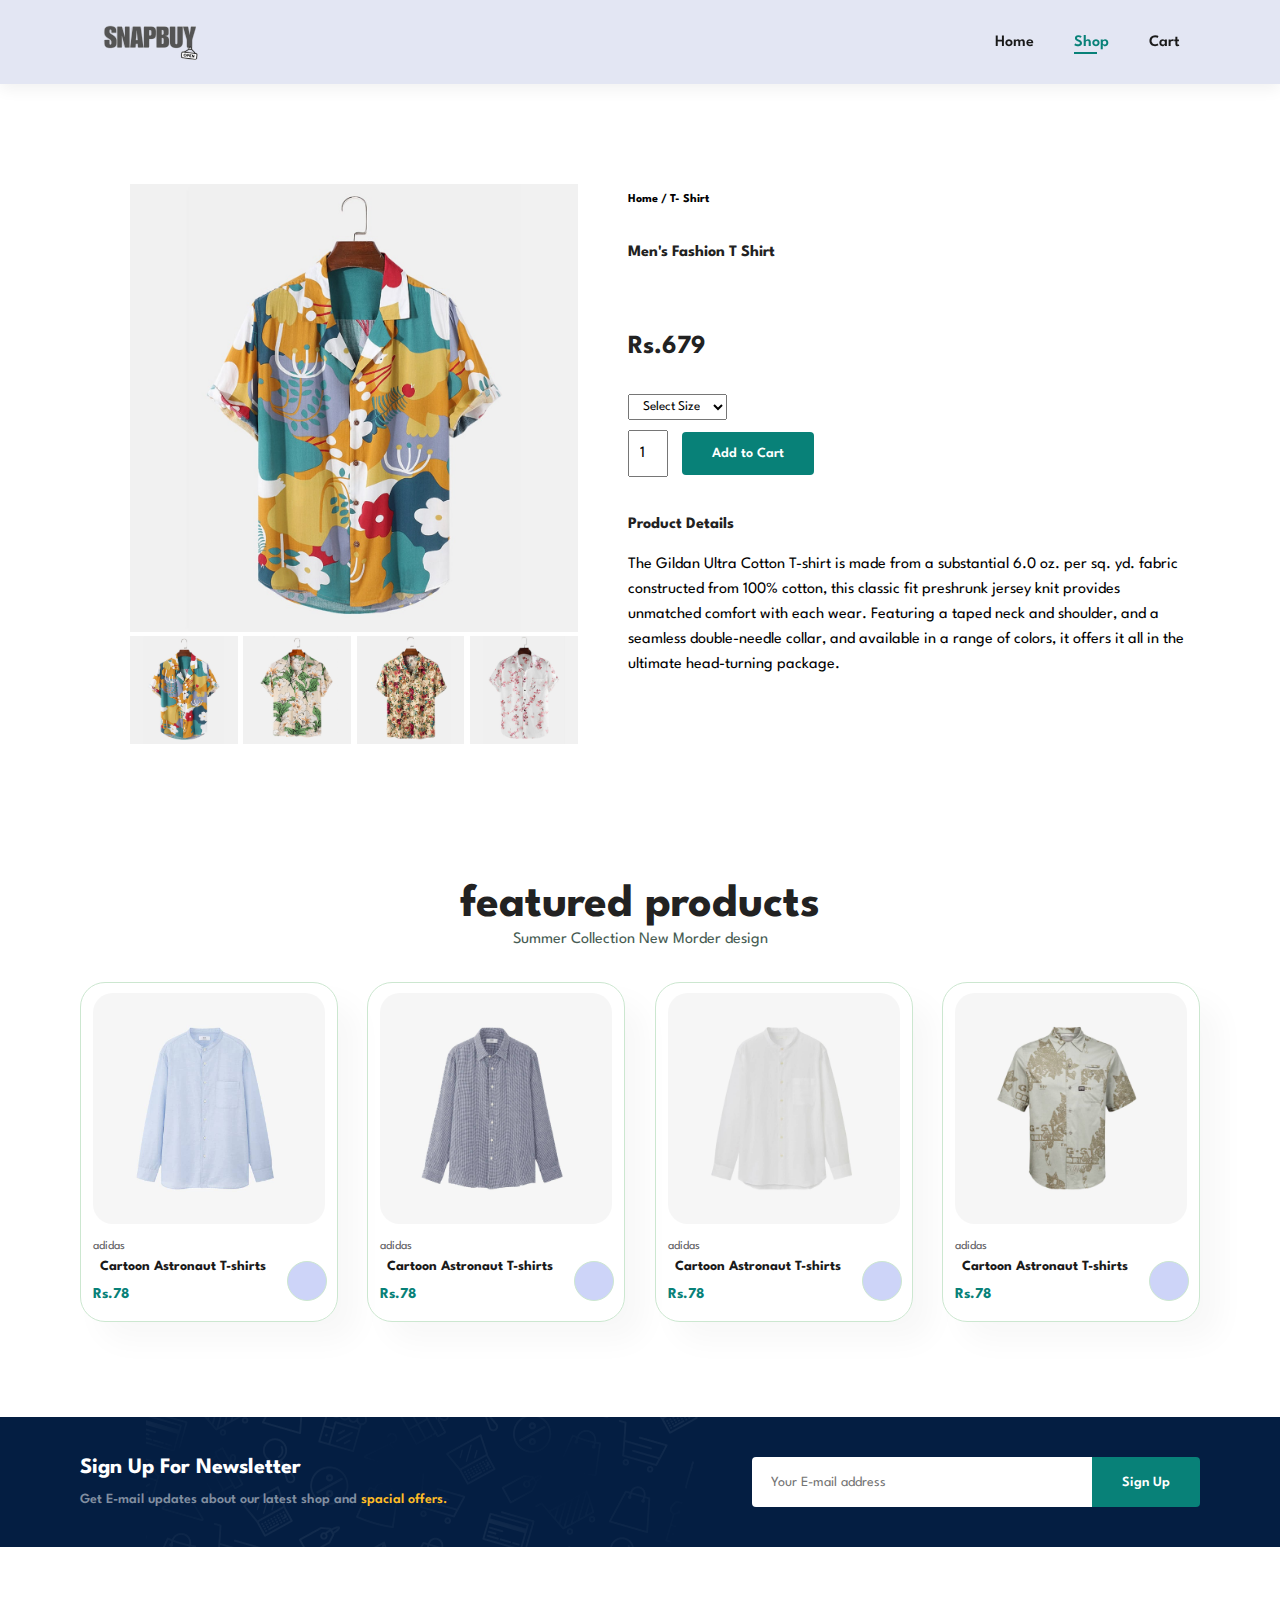
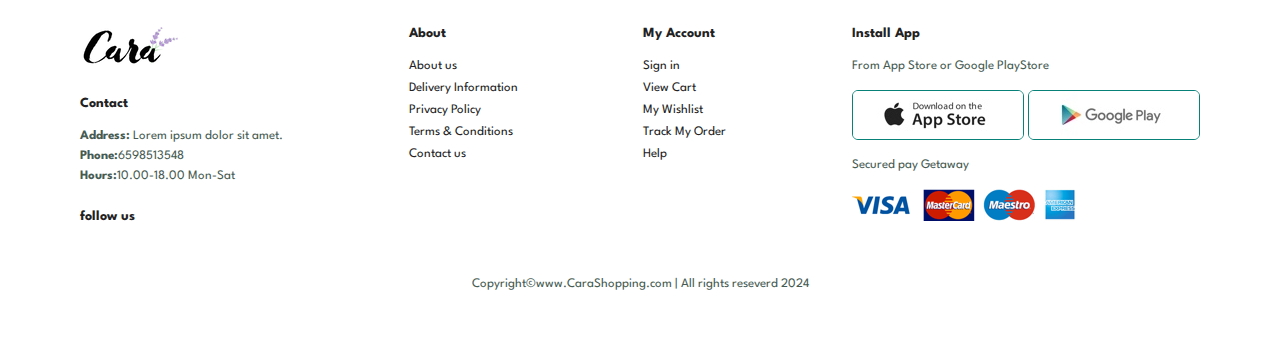
<file: sproduct.html>
<!DOCTYPE html>
<html lang="en">

<head>
    <meta charset="UTF-8">
    <meta name="viewport" content="width=device-width, initial-scale=1.0">
    <title>Document</title>
    <link rel="stylesheet" href="https://cdnjs.cloudflare.com/ajax/libs/font-awesome/6.5.1/css/all.min.css"
        integrity="sha512-DTOQO9RWCH3ppGqcWaEA1BIZOC6xxalwEsw9c2QQeAIftl+Vegovlnee1c9QX4TctnWMn13TZye+giMm8e2LwA=="
        crossorigin="anonymous" referrerpolicy="no-referrer" />


    <link rel="stylesheet" href="style.css">
</head>

<body>
    <section id="header">
        <a href="#"><img src="img/snapbuy.png" class="logo"></a>

        <div>
            <ul id="navbar">
                <li><a href="index.html">Home</a></li>
                <li><a class="active" href="shop.html">Shop</a></li>
                <li><a href="cart.html">Cart</a></li>


            </ul>

        </div>
    </section>

<section id="prodetails"  class="section-p1">
    <div class="single-pro-image">
        <img src="img/products/f1.jpg" width="100%" id="MainImg"  alt="">

        <div class="small-img-group">
            <div class="small-img-col">
                <img src="img/products/f1.jpg"    width="100%"  class="small-img" alt="">
            </div>
            
            <div class="small-img-col">
                <img src="img/products/f2.jpg"    width="100%"  class="small-img" alt="">
            </div>

            <div class="small-img-col">
                <img src="img/products/f3.jpg"    width="100%"  class="small-img" alt="">
            </div>

            <div class="small-img-col">
                <img src="img/products/f4.jpg"    width="100%"  class="small-img" alt="">
            </div>

            
        </div>
    </div>

    <div class="single-pro-details">
        <h6>Home / T- Shirt</h6>
        <h4>Men's Fashion T Shirt</h4>
        <h2>Rs.679</h2>
        <select >
            <option>Select Size</option>
            <option>XL</option>
            <option>XXL</option>
            <option>Small</option>
            <option>Large</option>
        </select>
        <input type="number" value="1">
        <button class="normal"  value="101" name="pid"  onclick="Insert_cart">Add to Cart</button>
        <h4>Product Details</h4>

        <span> The Gildan Ultra Cotton T-shirt is made from a substantial 6.0 oz. per sq. yd. fabric constructed from 100% cotton, this classic fit preshrunk jersey knit provides unmatched comfort with each wear. Featuring a taped neck and shoulder, and a seamless double-needle collar, and available in a range of colors, it offers it all in the ultimate head-turning package.</span>

    </div>
</section>

<section id="product1" class="section-p1">
    <h2>featured products </h2>
    <p>Summer Collection New Morder design </p>
    <div class="pro-container">
        <div class="pro">
            <img src="img/products/n1.jpg" alt="">
            <div class="des">
                <span>adidas</span>
                <h5>Cartoon Astronaut T-shirts</h5>
                <div class="star">
                    <i class="fas fa-star"> </i>
                    <i class="fas fa-star"> </i>
                    <i class="fas fa-star"> </i>
                    <i class="fas fa-star"> </i>
                    <i class="fas fa-star"> </i>
                </div>
                <h4>Rs.78</h4>
            </div>
            <a href="#"><i class="fal fa-cart-shopping cart"></i></a>
        </div>

        <div class="pro">
            <img src="img/products/n2.jpg" alt="">
            <div class="des">
                <span>adidas</span>
                <h5>Cartoon Astronaut T-shirts</h5>
                <div class="star">
                    <i class="fas fa-star"> </i>
                    <i class="fas fa-star"> </i>
                    <i class="fas fa-star"> </i>
                    <i class="fas fa-star"> </i>
                    <i class="fas fa-star"> </i>
                </div>
                <h4>Rs.78</h4>
            </div>
            <a href="#"><i class="fal fa-cart-shopping cart"></i></a>
        </div>

        <div class="pro">
            <img src="img/products/n3.jpg" alt="">
            <div class="des">
                <span>adidas</span>
                <h5>Cartoon Astronaut T-shirts</h5>
                <div class="star">
                    <i class="fas fa-star"> </i>
                    <i class="fas fa-star"> </i>
                    <i class="fas fa-star"> </i>
                    <i class="fas fa-star"> </i>
                    <i class="fas fa-star"> </i>
                </div>
                <h4>Rs.78</h4>
            </div>
            <a href="#"><i class="fal fa-cart-shopping cart"></i></a>
        </div>

        <div class="pro">
            <img src="img/products/n4.jpg" alt="">
            <div class="des">
                <span>adidas</span>
                <h5>Cartoon Astronaut T-shirts</h5>
                <div class="star">
                    <i class="fas fa-star"> </i>
                    <i class="fas fa-star"> </i>
                    <i class="fas fa-star"> </i>
                    <i class="fas fa-star"> </i>
                    <i class="fas fa-star"> </i>
                </div>
                <h4>Rs.78</h4>
            </div>
            <a href="#"><i class="fal fa-cart-shopping cart"></i></a>
        </div>

        


    </div>

</section>

    <section id="newsletter" class="section-p1 section-m1">
        <div class="newstext">
            <h4>Sign Up For Newsletter</h4><br>
            <p>Get E-mail updates about our latest shop and <span>spacial offers. </span> </p>
        </div>

        <div class="form">
            <input type="text" placeholder="Your E-mail address">
            <button class="normal">Sign Up</button>
        </div>
    </section>
    <footer class="section-p1">
        <div class="col">
            <img class="logo" src="img/logo.png" alt="">
            <h4>Contact</h4>
            <p><strong>Address:</strong> Lorem ipsum dolor sit amet.</p>
            <p><strong>Phone:</strong>6598513548</p>
            <p><strong>Hours:</strong>10.00-18.00 Mon-Sat</p>
            <div class="follow">
                <h4>follow us</h4>
                <div class="icon">
                    <i class="fab fa-facebook-f"></i>
                    <i class="fab fa-twitter"></i>
                    <i class="fab fa-instagram"></i>
                    <i class="fab fa-youtube"></i>

                </div>
            </div>
        </div>

        <div class="col">
            <h4>About</h4>
            <a href="#">About us </a>
            <a href="#">Delivery Information</a>
            <a href="#">Privacy Policy</a>
            <a href="#">Terms & Conditions</a>
            <a href="#">Contact us </a>
        </div>

        <div class="col">
            <h4>My Account</h4>
            <a href="#">Sign in </a>
            <a href="#">View Cart</a>
            <a href="#">My Wishlist</a>
            <a href="#">Track My Order</a>
            <a href="#">Help</a>
        </div>

        <div class="col install">
            <h4>Install App</h4>
            <p>From App Store or Google PlayStore</p>
            <div class="row">
                <img src="img/pay/app.jpg" alt="">
                <img src="img/pay/play.jpg" alt="">

            </div>
            <p>Secured pay Getaway</p>
            <img src="img/pay/pay.png" alt="">
        </div>

        <div class="copyright">
            <p>Copyright&copy;www.CaraShopping.com | All rights reseverd 2024</p>
        </div>

    </footer>

    <script>
        var MainImg = document.getElementById("MainImg");
        var smallimg = document.getElementsByClassName("small-img")

        smallimg[0].onclick =function(){
            MainImg.src = smallimg[0].src;
        }

        smallimg[1].onclick =function(){
            MainImg.src = smallimg[1].src;
        }

        smallimg[2].onclick =function(){
            MainImg.src = smallimg[2].src;
        }

        smallimg[3].onclick =function(){
            MainImg.src = smallimg[3].src;
        }
    </script>
    <script src="script.js"></script>
</body>

</html>
</file>
<file: style.css>
@import url('https://fonts.googleapis.com/css2?family=Spartan:wght@100;200;300;400;500;600;700;800;900&display=swap ');

* {
    margin: 0;
    padding: 0;
    box-sizing: border-box;
    font-family: 'Spartan', sans-serif;
}

h1 {
    font-size: 50px;
    line-height: 64px;
    color: #222;

}

h2 {
    font-size: 46px;
    line-height: 54px;
    color: #222;

}

h4 {
    color: #222;
}

h6 {
    font-weight: 700;
    font-size: 12px;
}

p {
    font-size: 16px;
    color: #465b52;
}

.section-p1 {
    padding: 40px 80px;
}

.section-m1 {
    margin: 40px 0;
}

/* button*/
.normal {
    font-size: 14px;
    font-weight: 600;
    padding: 15px 30px;
    color: #000;
    background-color: #fff;
    border-radius: 4px;
    cursor: pointer;
    border: none;
    outline: none;
    transition: 0.2s ease;
}

.white {
    font-size: 13px;
    font-weight: 600;
    padding: 11px 18px;
    color: #fff;
    background-color: transparent;
    cursor: pointer;
    border: 1px solid #fff;
    outline: none;
    transition: 0.2s ease;
}


body {
    width: 100%;
}

/* header start */

#header {
    display: flex;
    align-items: center;
    justify-content: space-between;
    padding: 20px 80px;
    background: #E3E6F3;
    box-shadow: 0 5px 15px rgba(0, 0, 0, 0.06);
    z-index: 999;
    position: sticky;
    top: 0;
    left: 0;

}

#navbar {
    display: flex;
    align-items: center;
    justify-content: center;
}

#navbar li {
    list-style: none;
    padding: 0 20px;
    position: relative;
}

#navbar li a {
    text-decoration: none;
    font-size: 16px;
    font-weight: 600;
    color: #1a1a1a;
    transition: 0.3s ease;

}

#navbar li a:hover,
#navbar li a.active {
    color: #088178;

}

#navbar li a.active::after,
#navbar li a:hover::after {
    content: "";
    width: 30%;
    height: 2px;
    background: #088178;
    position: absolute;
    bottom: -4px;
    left: 20px;
}


/* home page */


#hero {
    background-image: url(img/hero.png);
    height: 90vh;
    width: 100%;
    background-size: cover;
    background-position: top 25% right 0;
    padding: 0 80px;
    display: flex;
    flex-direction: column;
    align-items: flex-start;
    justify-content: center;
}

#hero h4 {
    padding-bottom: 15px;
}

#hero h1 {
    color: #088178;
}

#hero button {
    background-image: url("img/button.png");
    background-color: transparent;
    color: #088178;
    border: 0;
    padding: 14px 80px 14px 65px;
    background-repeat: no-repeat;
    cursor: pointer;
    font-weight: 700;
    font-size: 15px;
}


/* feature section */


#feature {
    display: flex;
    align-items: center;
    justify-content: space-between;
    flex-wrap: wrap;
}

#feature .fe-box {
    width: 180px;
    text-align: center;
    padding: 25px 15px;
    box-shadow: 20px 20px 34px rgba(0, 0, 0, 0.271);
    border: 1px solid #cce7d0;
    border-radius: 4px;
    margin: 15px 0;

}

#feature .fe-box:hover {
    box-shadow: 20px 20px 34px rgba(0, 0, 0, 0.697);
}

#feature .fe-box img {
    width: 100%;
    margin-bottom: 10px;
}

#feature .fe-box h6 {
    padding: 9px 8px 6px 8px;
    display: inline-block;
    line-height: 1;
    border-radius: 4px;
    color: #088178;
    background-color: #fddde4;
}

#feature .fe-box:nth-child(2) h6 {
    background-color: #cdebbc;
}

#feature .fe-box:nth-child(3) h6 {
    background-color: #d1e8f2;
}

#feature .fe-box:nth-child(4) h6 {
    background-color: #cdd4f8;
}

#feature .fe-box:nth-child(5) h6 {
    background-color: #f6dbf6;
}

#feature .fe-box:nth-child(6) h6 {
    background-color: #fff2e5;
}

#product1 {
    text-align: center;
}

#product1 .pro-container {
    display: flex;
    justify-content: space-between;
    padding-top: 20px;
    flex-wrap: wrap;
}

#product1 .pro {
    width: 23%;
    min-width: 250px;
    padding: 10px 12px;
    border: 1px solid #cce7d0;
    border-radius: 25px;
    cursor: pointer;
    box-shadow: 20px 20px 30px rgba(0, 0, 0, 0.03);
    margin: 15px 0;
    transition: 0.2s ease;
    position: relative;

}

#product1 .pro:hover {
    box-shadow: 20px 20px 30px rgba(0, 0, 0, 0.141);
}

#product1 .pro img {
    width: 100%;
    border-radius: 20px;

}

#product1 .pro .des {
    text-align: start;
    padding: 10px 0;

}

#product1 .pro .des span {
    color: #606063;
    font-size: 12px;
}

#product1 .pro .des h5 {
    padding: 7px;
    color: #1a1a1a;
    font-size: 14px;
}

#product1 .pro .des i {
    font-size: 12px;
    color: #f5cd05;
}

#product1 .pro .des h4 {
    padding-top: 7px;
    font-size: 15px;
    font-weight: 700;
    color: #088178;

}

#product1 .pro .cart {
    width: 40px;
    height: 40px;
    line-height: 40px;
    border-radius: 50px;
    background-color: #cdd4f8;
    font-weight: 500;
    color: #088178;
    border: 1px solid #cce7d0;
    position: absolute;
    bottom: 20px;
    right: 10px;

}

#banner {
    display: flex;
    flex-direction: column;
    justify-content: center;
    align-items: center;
    text-align: center;
    background-image: url(img/banner/b2.jpg);
    width: 100%;
    height: 40vh;
    background-size: cover;
    background-position: center;

}

#banner h4 {
    color: #fff;
    font-size: 16px;

}

#banner h2 {
    color: #fff;
    font-size: 30px;
    padding: 10px 0;
}

#banner h2 span {
    color: #fb1e1e;

}

#banner button:hover {
    background: #088178;
    color: #fff;
}


#sm-banner {

    display: flex;
    justify-content: space-between;
    flex-wrap: wrap;
}

#sm-banner .banner-box {
    display: flex;
    flex-direction: column;
    justify-content: center;
    align-items: flex-start;
    background-image: url(img/banner/b17.jpg);
    min-width: 630px;
    height: 50vh;
    background-size: cover;
    background-position: center;
    padding: 30px;

}

#sm-banner .banner-box2 {
    background-image: url(img/banner/b10.jpg);

}

#sm-banner h4 {
    color: #fff;
    font-size: 20px;
    font-weight: 300;
}

#sm-banner h2 {
    color: #fff;
    font-size: 28px;
    font-weight: 800;
}

#sm-banner span {
    color: #fff;
    font-size: 14px;
    font-weight: 500;
    padding-bottom: 15px;
}

#sm-banner .banner-box:hover button {
    background: #088178;
    color: #fff;
    border: 1px solid #088178;
}

#banner3 {
    display: flex;
    justify-content: space-between;
    flex-wrap: wrap;
    padding: 0 80px;
}

#banner3 .banner-box {
    display: flex;
    flex-direction: column;
    justify-content: center;
    align-items: flex-start;
    background-image: url(img/banner/b7.jpg);
    min-width: 30%;
    height: 30vh;
    background-size: cover;
    background-position: center;
    padding: 20px;
    margin-bottom: 20px;

}

#banner3 .banner-box2 {
    background-image: url(img/banner/b4.jpg);
}

#banner3 .banner-box3 {
    background-image: url(img/banner/b18.jpg);
}

#banner3 h2 {
    color: #fff;
    font-weight: 900;
    font-size: 22px;
}

#banner3 h3 {
    color: #ff0a0a;
    font-weight: 800;
    font-size: 15px;
}

#newsletter {
    display: flex;
    justify-content: space-between;
    flex-wrap: wrap;
    align-items: center;
    background-image: url(img/banner/b14.png);
    background-repeat: no-repeat;
    background-position: 20% 30%;
    background-color: #041e42;

}

#newsletter h4 {
    color: #fff;
    font-weight: 700;
    font-size: 22px;
}

#newsletter p {
    color: #818ea0;
    font-weight: 600;
    font-size: 14px;
}

#newsletter p span {
    color: #ffbd27;

}

#newsletter .form {
    display: flex;
    width: 40%;
}

#newsletter input {
    height: 3.125rem;
    padding: 0 1.25em;
    font-size: 14px;
    width: 100%;
    border: 1px solid transparent;
    border-radius: 4px;
    outline: none;
    border-top-right-radius: 0;
    border-bottom-right-radius: 0;

}

#newsletter button {
    background-color: #088178;
    color: #fff;
    white-space: nowrap;
    border-top-left-radius: 0;
    border-bottom-left-radius: 0;
}

footer {
    display: flex;
    flex-wrap: wrap;
    justify-content: space-between;
}

footer .col {
    display: flex;
    flex-direction: column;
    align-items: flex-start;
    margin-bottom: 20px;
}

footer .logo{
    margin-bottom: 30px;

}

footer h4{
    font-size: 14px;
    padding-bottom: 20px;
}

footer p{
    font-size: 13px;
    margin:0 0 8px 0 ;
}

footer a{
    font-size: 13px;
   text-decoration: none;
   color: #222;
   margin-bottom: 10px;
}

footer  .follow{
    margin-top: 20px;
}


footer  .follow i{
    color: #465b52;
    padding-right: 4px;
    cursor: pointer;
}

footer .install .row img{
    border: 1px solid #088178;
    border-radius: 6px;
}

footer .install img{
    margin: 10px 0 15px 0;

}

footer  .follow i:hover,footer a:hover{
    color: #088178;
}

footer .copyright{
    width: 100%;
    text-align: center;
}

/* shop page */

#page-header{
    background-image: url(img/banner/b1.jpg);
    width: 100%;
    height: 40vh;
    background-size: cover;
    display: flex;
    justify-content: center;
    text-align: center;
    flex-direction: column;
    padding: 14px;
}

#page-header h2,
#page-header p{
    color: #fff;
}

#pagination{
    text-align: center;


}

#pagination a{
    text-decoration: none;
    background-color: #088178;
    padding: 15px 20px;
    border-radius: 4px;
    color: #fff;
    font-weight: 600;
}

#pagination a i{
    font-size: 16px;
    font-weight: 600;
}

/* single product */

#prodetails{
    display: flex;
    margin-top: 10px;
}

#prodetails .single-pro-image{
    width: 40%;
    margin: 50px;
}

.small-img-group{
    display: flex;
    justify-content: space-between;

}

.small-img-col{
    flex-basis: 24%;
    cursor: pointer;
}

#prodetails .single-pro-details{
    width: 50%;
    padding-top: 60px;

}

#prodetails .single-pro-details h4{
    padding: 40px 0 20px 0;
}

#prodetails .single-pro-details h2{
    padding: 40px 0 20px 0;
    font-size: 26px;
}

#prodetails .single-pro-details select{
    display: block;
    padding: 5px 10px ;
    margin-bottom: 10px;
}

#prodetails .single-pro-details input{
    width:40px;
    height: 47px;
    padding-left: 10px;
    font-size: 16px;
    margin-right: 10px;
}

#prodetails .single-pro-details input:focus{
    outline: none;
}

#prodetails .single-pro-details button{
    background-color: #088178;
    color: #fff;
}

#prodetails .single-pro-details span{
    line-height: 25px;
}

/* cart table */

#cart table{
    width: 100%;
    border-collapse:collapse ;
    table-layout: fixed;
    white-space: nowrap;
}

#cart table img{
    width: 70px;
}

#cart table td:nth-child(1){
    width: 100%;
    text-align: center;
}

#cart table td:nth-child(2){
    width: 150%;
    text-align: center;
}
#cart table td:nth-child(3){
    width: 250%;
    text-align: center;
}

#cart table td:nth-child(4),
#cart table td:nth-child(5),
#cart table td:nth-child(6){
    width: 150%;
    text-align: center;
}
#cart table td:nth-child(5) input{
    width: 70px;
    padding: 10px 5px 10px 15px;
}

#cart table thead{
    border: 1px solid #e2e9e1;
    border-left: none;
    border-right: none;

}

#cart table thead td{
    font-weight: 700;
    text-transform: uppercase;
    font-size: 13px;
    padding: 18px 0;
}

#cart table tbody tr td{
    padding-top: 15px;
}


#cart table tbody  td{
    font-size: 13px;
}

#cart-add{
    display: flex;
    flex-wrap: wrap;
    justify-content: space-between;
}

#coupon{
    width:50% ;
    margin-bottom: 30px;
}

#coupon h3,
#Subtotal h3{
    padding-bottom: 15px;

}

#coupon input{
    padding: 10px 20px;
    outline: none;
    width: 60%;
    margin-right: 10px;
    border: 1px solid  #e2e9e1;
}

#coupon button,
#Subtotal button{
    background-color: #088178;
    color: #f8f9fb;
    padding: 12px 20px;
}

#Subtotal{
    width: 50%;
    margin-bottom: 30px;
    border: 1px solid  #e2e9e1;
    padding: 30px;
}

#Subtotal table{
    border-collapse: collapse;
    width: 100%;
    margin-bottom: 20px;
}

#Subtotal table td{
    width: 50%;
    border: 1px solid  #e2e9e1;
    padding: 10px;
    font-size: 13px;
}


/* button */
</file>
